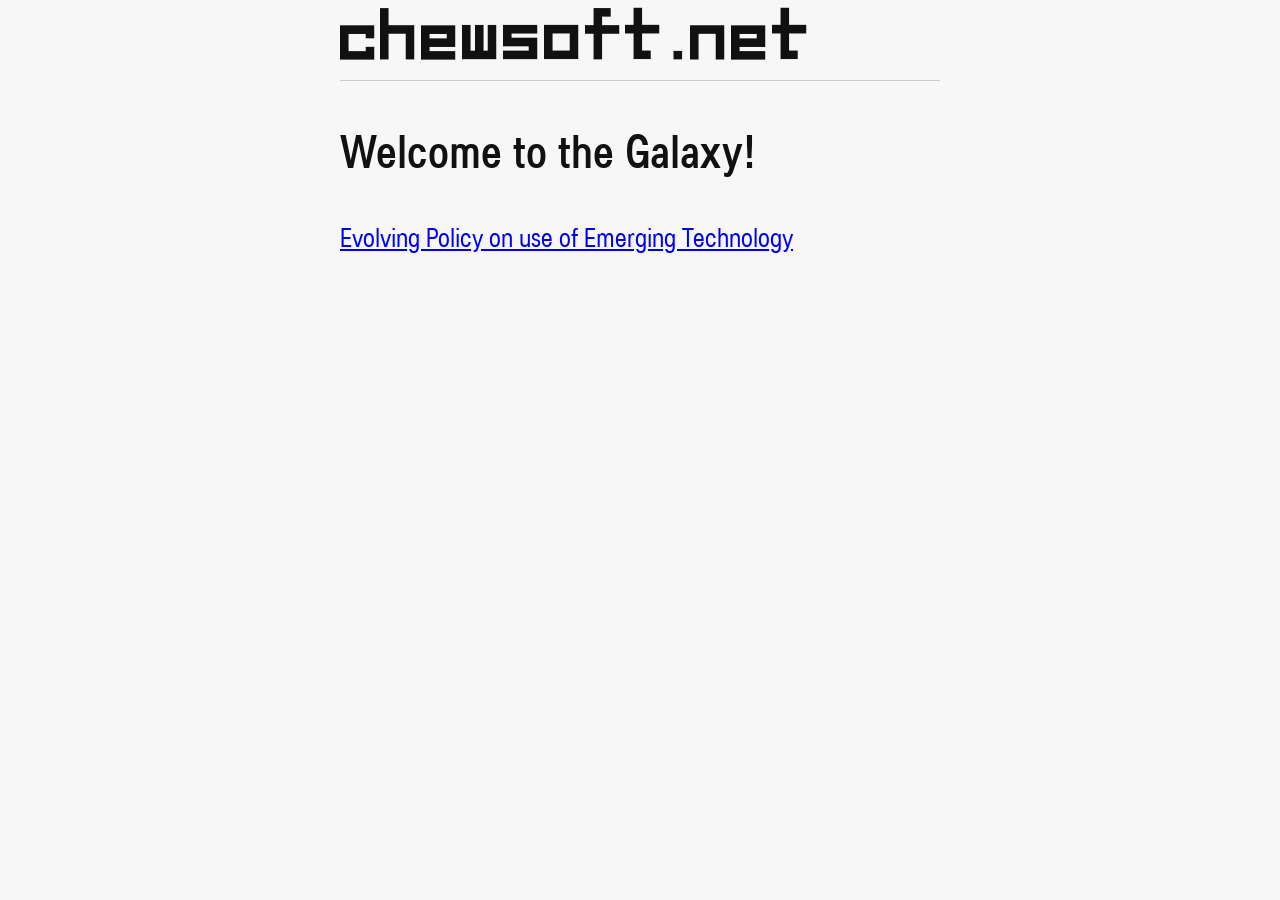
<file: index.html>
<!DOCTYPE html>
<html lang="en">

<head>
  <meta charset="UTF-8">
  <meta name="viewport" content="width=device-width, initial-scale=1.0">
  <title>CHEWSOFT</title>
  <link rel="stylesheet" href="styles.css">

</head>

<body>
  <h1>chewsoft.net</h1>
  <hr>
  <h2>Welcome to the Galaxy!</h2>
  <p><a href="policy.html">Evolving Policy on use of Emerging Technology</a></p>
</body>

</html>
</file>
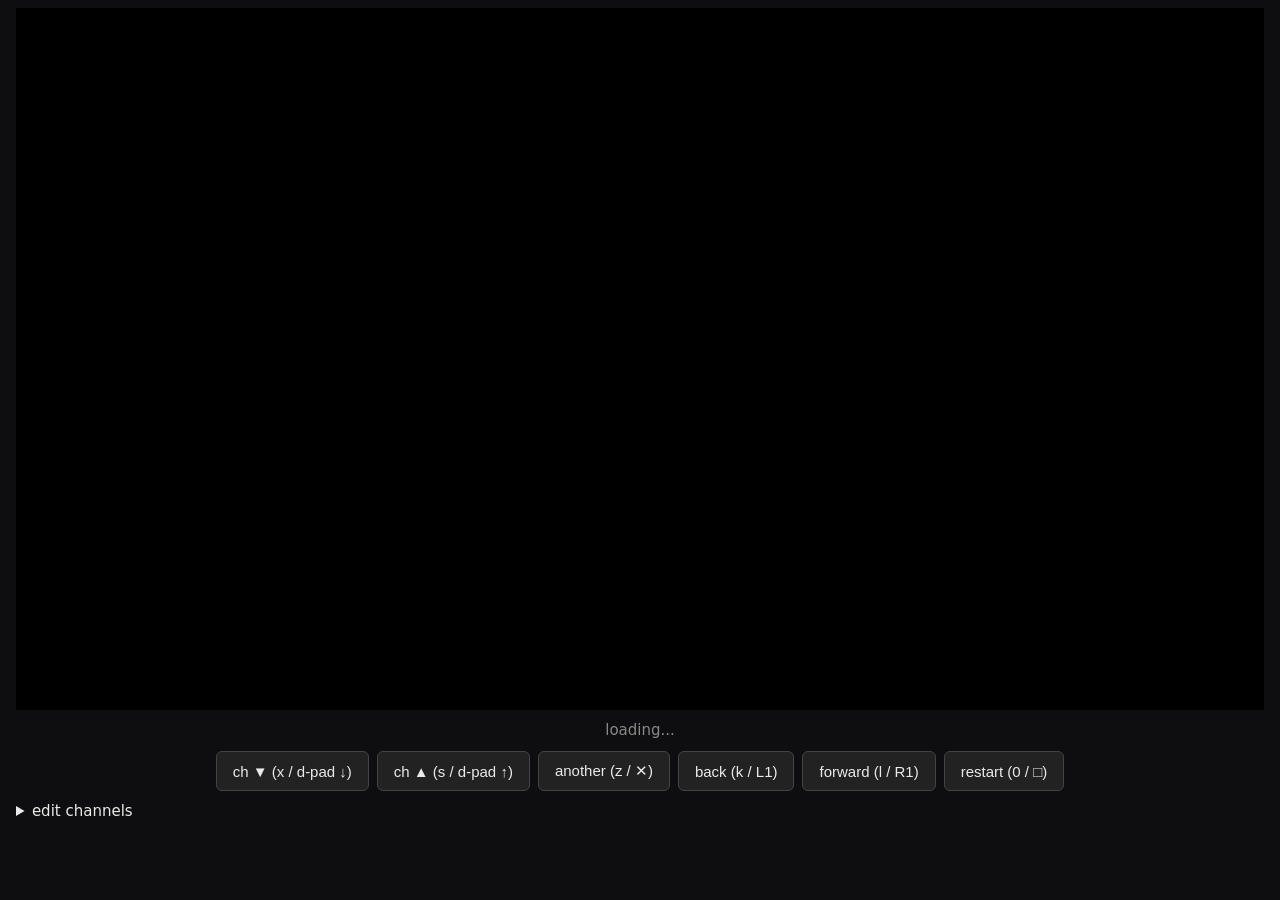
<file: tv/index.html>
<!doctype html>
<html lang="en">
<head>
<meta charset="utf-8">
<meta name="viewport" content="width=device-width, initial-scale=1">
<title>Channel Surfer</title>
<style>
:root { --bg:#0e0e10; --fg:#eaeaea; --dim:#888; --accent:#ffcc33; }
* { box-sizing:border-box; }
body { margin:0; background:var(--bg); color:var(--fg); font:15px/1.4 system-ui, sans-serif; display:flex; flex-direction:column; align-items:center; padding:8px 16px; gap:10px; }
#screen { width:min(100%, calc((100vh - 110px) * 16 / 9)); aspect-ratio:16/9; background:#000; position:relative; }
#screen iframe { width:100%; height:100%; display:block; }
#osd { position:absolute; top:12px; left:16px; font:bold 28px monospace; color:#3f3; text-shadow:0 0 6px #000; pointer-events:none; opacity:0; transition:opacity .4s; }
#osd.show { opacity:1; }
.controls { display:flex; gap:8px; flex-wrap:wrap; justify-content:center; }
button { background:#222; color:var(--fg); border:1px solid #444; padding:10px 16px; border-radius:6px; font-size:15px; cursor:pointer; }
button:hover { border-color:var(--accent); }
#now { color:var(--dim); text-align:center; min-height:1.4em; }
details { width:100%; }
textarea { width:100%; height:140px; background:#151518; color:var(--fg); border:1px solid #333; padding:8px; font:13px monospace; margin-top:8px; }
</style>
</head>
<body>
<div id="screen"><div id="player"></div><div id="osd"></div></div>
<div id="now">loading...</div>
<div class="controls">
	<button id="down">ch ▼ (x / d-pad ↓)</button>
	<button id="up">ch ▲ (s / d-pad ↑)</button>
	<button id="next">another (z / ✕)</button>
	<button id="back">back (k / L1)</button>
	<button id="fwd">forward (l / R1)</button>
	<button id="restart">restart (0 / □)</button>
</div>
<details>
	<summary>edit channels</summary>
	<textarea id="list" spellcheck="false"></textarea>
	<button id="save">save channels</button>
	<p style="color:var(--dim)">one per line: <code>name | playlist url or id</code>. playlists must be public or unlisted.</p>
</details>

<script>
// put your playlists here, or edit them in the page
const DEFAULTS = `multimedia | https://www.youtube.com/playlist?list=PLwHe3adVvgrw2GdexpDn8tlXjZITSJPgs
watch later | https://www.youtube.com/watch?v=EfDomtxxFtY&list=PLHc1der_yD5o
inside nintendo | https://www.youtube.com/watch?v=zt2i51CZZ5M&list=PLRxF-rZqSH68
best of youtube | https://www.youtube.com/watch?v=V7AfAcQwLW0&list=PLwHe3adVvgrwQa0UUefIEKJsuWXK1XVqJ
bad music | https://www.youtube.com/watch?v=wrB7siccyLQ&list=PLwHe3adVvgrzYlEFoGb4NyOf3AIM1ncpA
good | https://www.youtube.com/watch?v=A6cSbof7Pik&list=PLwHe3adVvgrzYKSSGkCViUWJLqQcCI0hA
channel 7 | https://www.youtube.com/watch?v=Owiwn4Iwj_E&list=PLqRNOagVZDVcVugHZ3mnhjYuVEhJFGesl
channel 8 | https://www.youtube.com/watch?v=bPDBSyCqYw8&list=PLwHe3adVvgrzaKvLg9uk88t2S5Z00TqKT
channel 9 | https://www.youtube.com/watch?v=p6sDHM58tm4&list=PLAIAHfJvz15mO-Ir0Hcx4JZZEVMPcvfaw
channel 10 | https://www.youtube.com/watch?v=yFkogsefN7k&list=PLwHe3adVvgry4rxY7N6eIL5AgHVp59gWw
channel 11 | https://www.youtube.com/watch?v=hQEWa5R3m4U&list=PLCloiJ2glw57dII4YOmOREKtV3-bs1CHJ
channel 12 | https://www.youtube.com/watch?v=Mmw-PpWhKFg&list=PLJP5_qSxMbkL6S02p9PEBKjnGPtPoo1yI`;

let channels = [], current = -1, pendingRandom = false, pendingSeek = null, recordNext = false, player;
let hist = [], pos = -1, sound = false, alive = false, watchdog;
const $ = id => document.getElementById(id);

function parse(text) {
	return text.split('\n').map(l => l.trim()).filter(Boolean).map(l => {
		const parts = l.split('|').map(s => s.trim());
		const raw = parts.length > 1 ? parts[1] : parts[0];
		const m = raw.match(/[?&]list=([\w-]+)/);
		const id = m ? m[1] : raw;
		return { name: parts.length > 1 ? parts[0] : id, id };
	});
}

function loadSaved() {
	try { return localStorage.getItem('surfer-channels-v3') || DEFAULTS; } catch { return DEFAULTS; }
}

$('list').value = loadSaved();
channels = parse($('list').value);

$('save').onclick = () => {
	channels = parse($('list').value);
	try { localStorage.setItem('surfer-channels-v3', $('list').value); } catch {}
	hist = []; pos = -1;
	tune(rand(channels.length, -1));
};

function osd(text) {
	const el = $('osd');
	el.textContent = text;
	el.classList.add('show');
	clearTimeout(osd.t);
	osd.t = setTimeout(() => el.classList.remove('show'), 2000);
}

function showChannel() {
	osd(`CH ${String(current + 1).padStart(2, '0')} ${channels[current].name}`);
}

function rand(n, avoid) {
	if (n <= 1) return 0;
	let i;
	do { i = Math.floor(Math.random() * n); } while (i === avoid);
	return i;
}

function saveSpot() {
	// remember where you left off so back/forward resumes there
	if (pos < 0 || !player.getCurrentTime) return;
	const h = hist[pos];
	if (h.ch === current) { h.idx = player.getPlaylistIndex(); h.t = player.getCurrentTime(); }
}

function build(index) {
	// a fresh player per channel; loadPlaylist on one player stops responding after a few switches
	if (player && player.destroy) player.destroy();
	if (!$('player')) { const el = document.createElement('div'); el.id = 'player'; $('screen').prepend(el); }
	player = new YT.Player('player', {
		width: '100%', height: '100%',
		playerVars: { autoplay: 1, rel: 0, playsinline: 1, mute: sound ? 0 : 1, listType: 'playlist', list: channels[current].id, index },
		events: { onReady: e => e.target.playVideo(), onStateChange, onError }
	});
	arm(index);
}

function arm(index) {
	// if the player goes silent after a switch, rebuild it
	alive = false;
	clearTimeout(watchdog);
	watchdog = setTimeout(() => { if (!alive) build(index); }, 8000);
}

function tune(ch) {
	if (!window.YT || !YT.Player || !channels.length) return;
	saveSpot();
	current = (ch + channels.length) % channels.length;
	pendingRandom = true;
	pendingSeek = 'random';
	recordNext = true;
	build(0);
	showChannel();
}

function nextVideo() {
	const list = player && player.getPlaylist();
	if (!list || !list.length) return;
	saveSpot();
	pendingSeek = 'random';
	recordNext = true;
	const i = rand(list.length, player.getPlaylistIndex());
	player.playVideoAt(i);
	arm(i);
	showChannel();
}

function goHistory(step) {
	const p = pos + step;
	if (!player || p < 0 || p >= hist.length) return;
	saveSpot();
	pos = p;
	const h = hist[p];
	pendingRandom = false;
	recordNext = false;
	pendingSeek = h.t || 0;
	if (h.ch === current) { player.playVideoAt(h.idx); arm(h.idx); }
	else { current = h.ch; build(h.idx); }
	showChannel();
}

function onStateChange(e) {
	alive = true;
	// the playlist length is only known once it loads, so jump to a random video then
	const list = player.getPlaylist();
	if (pendingRandom && list && list.length) {
		pendingRandom = false;
		const i = rand(list.length, -1);
		if (i !== player.getPlaylistIndex()) { player.playVideoAt(i); return; }
	}
	if (pendingRandom || e.data !== YT.PlayerState.PLAYING) return;
	if (sound && player.isMuted()) player.unMute();
	if (recordNext) {
		recordNext = false;
		hist = hist.slice(0, pos + 1);
		hist.push({ ch: current, idx: player.getPlaylistIndex(), t: 0 });
		pos = hist.length - 1;
	}
	const dur = player.getDuration();
	if (pendingSeek !== null && dur > 0) {
		const target = pendingSeek;
		pendingSeek = null;
		// random drop-in stays within the first 30%
		if (target === 'random') { if (dur > 30) player.seekTo(dur * Math.random() * 0.3, true); }
		else if (target > 0) player.seekTo(target, true);
	}
	const d = player.getVideoData();
	$('now').textContent = `${channels[current]?.name ?? ''} — ${d.title}${sound ? '' : ' (click or press any key for sound)'}`;
}

function onError() {
	// skip videos that can't be embedded; skip the channel if its playlist won't load
	const list = player.getPlaylist();
	setTimeout(list && list.length > 1 ? nextVideo : () => tune(current + 1), 1500);
}

window.onYouTubeIframeAPIReady = () => tune(rand(channels.length, -1));

function enableSound() {
	// browsers only allow sound after you interact, so start muted and unmute on the first key or click
	if (sound) return;
	sound = true;
	if (player && player.unMute) { player.unMute(); player.playVideo(); }
}
document.addEventListener('pointerdown', enableSound);

const actions = {
	's': () => tune(current + 1),
	'x': () => tune(current - 1),
	'z': nextVideo,
	'k': () => goHistory(-1),
	'l': () => goHistory(1),
	'0': () => player && player.seekTo && player.seekTo(0, true)
};

$('up').onclick = actions.s;
$('down').onclick = actions.x;
$('next').onclick = actions.z;
$('back').onclick = actions.k;
$('fwd').onclick = actions.l;
$('restart').onclick = actions['0'];

// ps5 / standard gamepad: square, dpad up/down, cross, l1, r1
const padMap = { 2: '0', 12: 's', 13: 'x', 0: 'z', 4: 'k', 5: 'l' };
let padPrev = {};
function pollPads() {
	for (const pad of navigator.getGamepads ? navigator.getGamepads() : []) {
		if (!pad) continue;
		const prev = padPrev[pad.index] || [];
		const now = pad.buttons.map(b => b.pressed);
		for (const btn in padMap) {
			if (now[btn] && !prev[btn]) { enableSound(); actions[padMap[btn]](); }
		}
		padPrev[pad.index] = now;
	}
	requestAnimationFrame(pollPads);
}
window.addEventListener('gamepadconnected', e => osd(`controller connected`));
requestAnimationFrame(pollPads);

document.addEventListener('keydown', e => {
	if (e.target.tagName === 'TEXTAREA' || e.metaKey || e.ctrlKey || e.altKey) return;
	enableSound();
	const fn = actions[e.key.toLowerCase()];
	if (fn) { e.preventDefault(); fn(); }
});
</script>
<script src="https://www.youtube.com/iframe_api"></script>
</body>
</html>
</file>
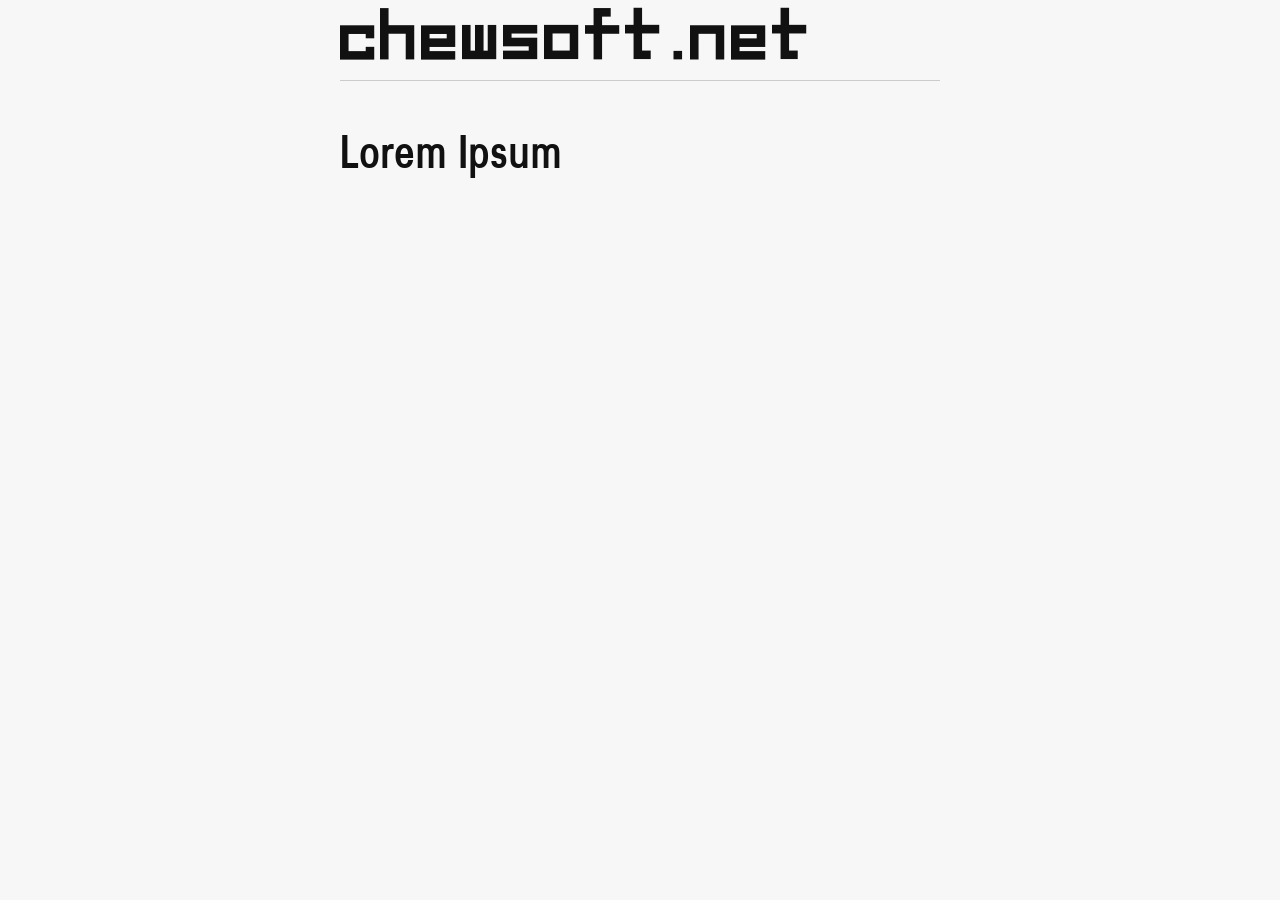
<file: example.html>
<!DOCTYPE html>
<html lang="en">

<head>
  <meta charset="UTF-8">
  <meta name="viewport" content="width=device-width, initial-scale=1.0">
  <title>Policy on Emerging Technology</title>
  <link rel="stylesheet" href="styles.css">
</head>

<body>
  <h1><a href="index.html">chewsoft.net</a></h1>
  <hr>
  <h2>Lorem Ipsum</h2>

</body>

</html>
</file>
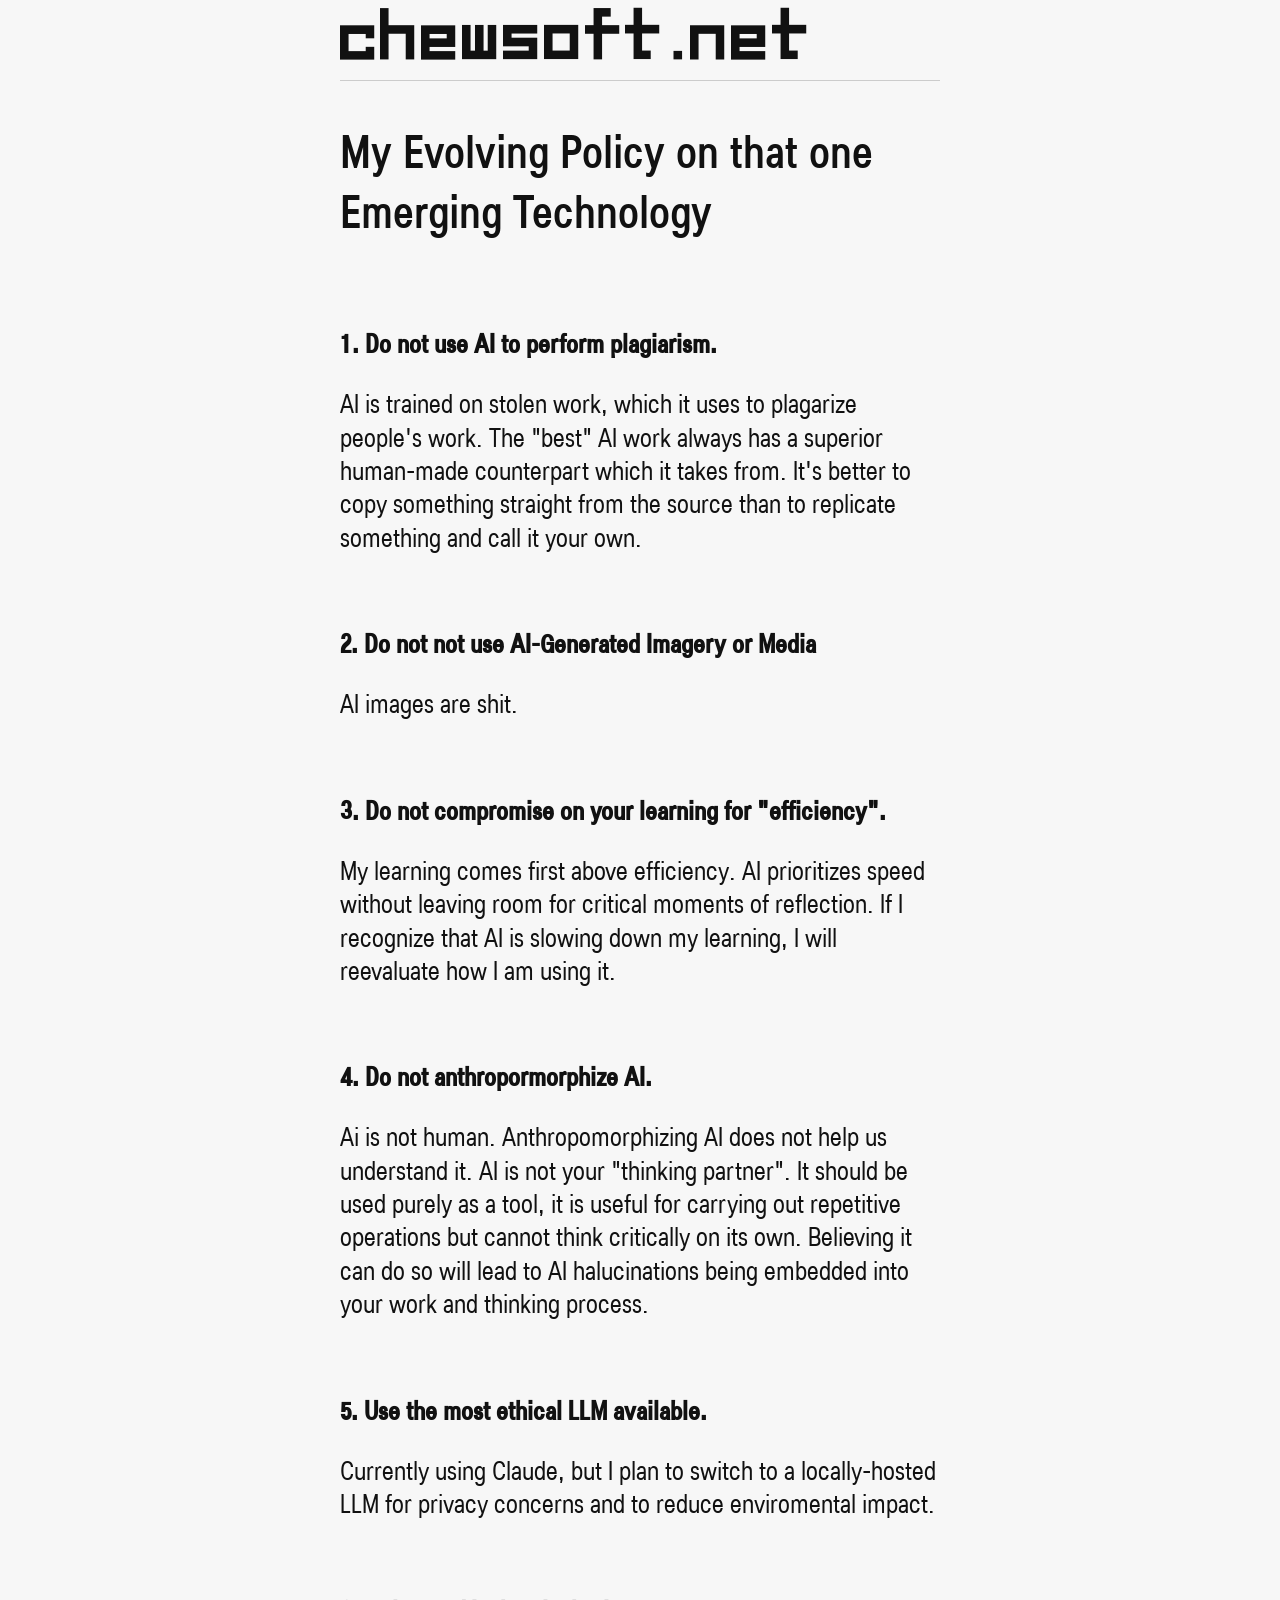
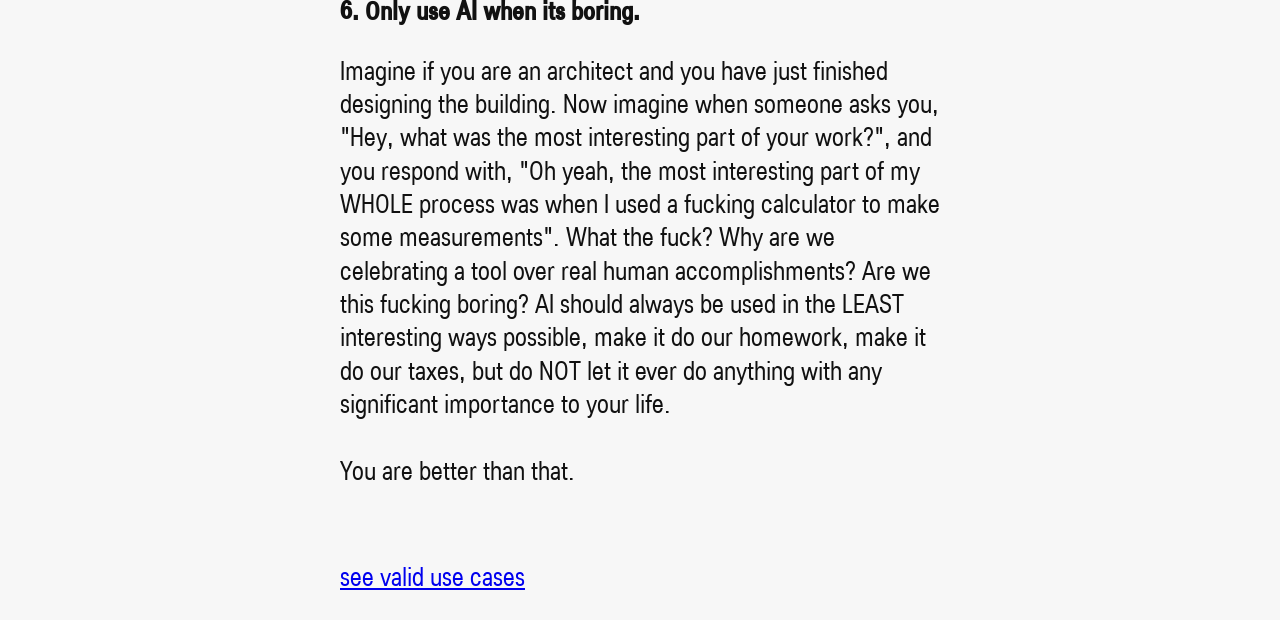
<file: policy.html>
<!DOCTYPE html>
<html lang="en">

<head>
  <meta charset="UTF-8">
  <meta name="viewport" content="width=device-width, initial-scale=1.0">
  <title>Policy on Emerging Technology</title>
  <link rel="stylesheet" href="styles.css">
</head>

<body>
  <h1><a href="index.html">chewsoft.net</a></h1>
  <hr>
  <h2>My Evolving Policy on that one Emerging Technology</h2>
  <br>
  <p><strong>1. Do not use AI to perform plagiarism.</strong></p>
  <p>AI is trained on stolen work, which it uses to plagarize people's work. The "best" AI work always has a superior
    human-made counterpart which it takes from. It's better to copy something straight from the source than to
    replicate something and call it your own.</p>
  <br>
  <p><strong>2. Do not not use AI-Generated Imagery or Media</strong></p>
  <p>AI images are shit.</p>
  <br>
  <p><strong>3. Do not compromise on your learning for "efficiency".</strong></p>
  <p>My learning comes first above efficiency. AI prioritizes speed without leaving room for critical moments of
    reflection. If I recognize that AI is slowing down my learning, I will reevaluate how I am using it.</p>
  <br>
  <p><strong>4. Do not anthropormorphize AI.</strong></p>
  <p>Ai is not human. Anthropomorphizing AI does not help us understand it. AI is not your "thinking partner". It should
    be used purely as a tool, it is useful for carrying out repetitive operations but cannot think critically on its
    own. Believing it can do so will lead to AI halucinations being embedded into your work and thinking process.</p>
  <br>
  <p><strong>5. Use the most ethical LLM available.</strong></p>
  <p>Currently using Claude, but I plan to switch to a locally-hosted LLM for privacy concerns and to reduce
    enviromental impact.</p>
  <br>
  <p><strong>6. Only use AI when its boring.</strong></p>
  <p>Imagine if you are an architect and you have just finished designing the building. Now imagine when someone asks
    you, "Hey, what was the most interesting part of your work?", and you respond with, "Oh yeah, the most interesting
    part of my WHOLE process was when I used a fucking calculator to make some measurements". What the fuck? Why
    are we celebrating a tool over real human accomplishments? Are we this fucking boring? AI should always be used in
    the LEAST interesting ways possible, make it do our homework, make it do our taxes, but do NOT let it ever do
    anything with any significant importance to your life.
    <br>
    <br>
    You are better than that.
  </p>
  <br>
  <p><a href="valid_use_cases.html">see valid use cases</a></p>
</body>


</html>
</file>
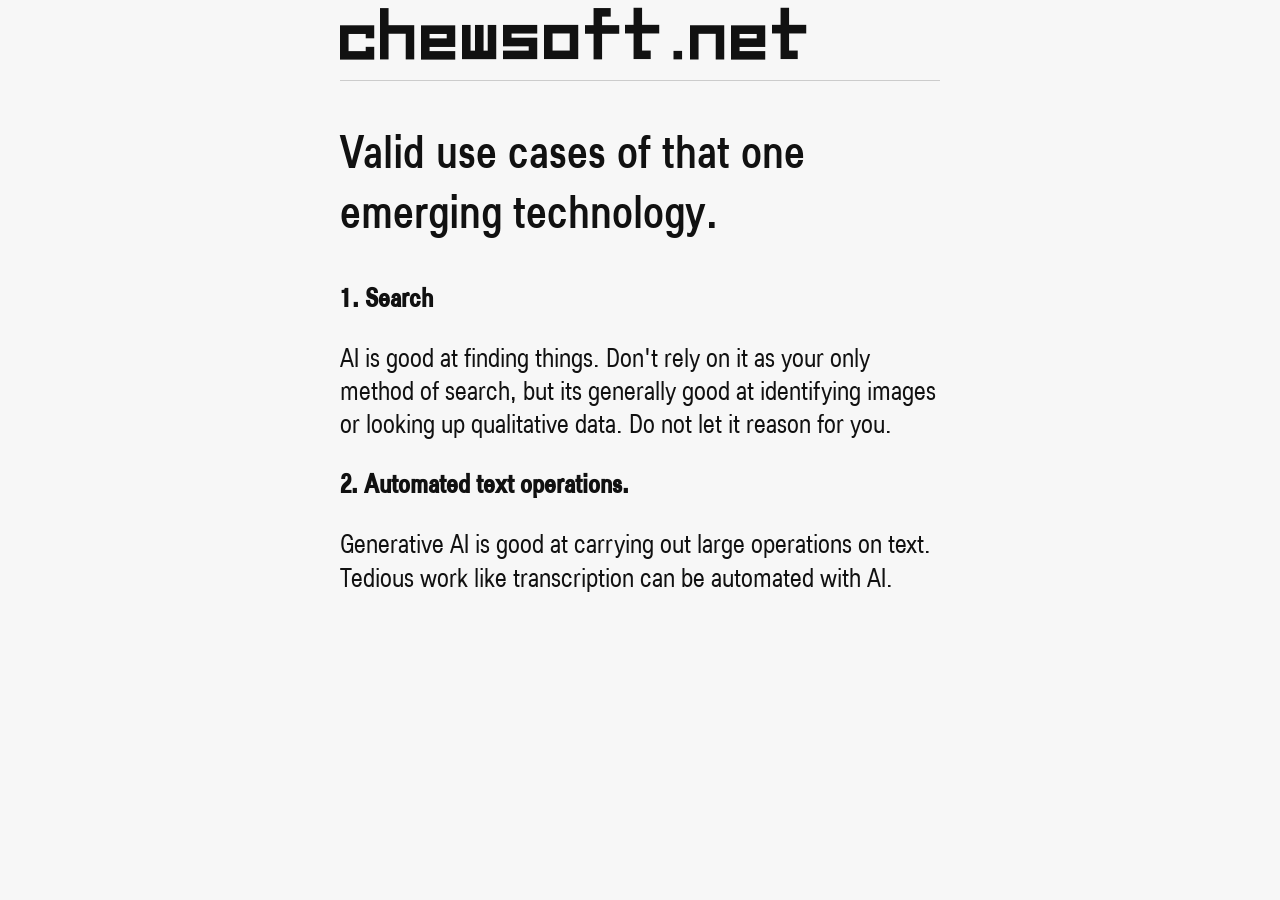
<file: valid_use_cases.html>
<!DOCTYPE html>
<html lang="en">

<head>
  <meta charset="UTF-8">
  <meta name="viewport" content="width=device-width, initial-scale=1.0">
  <title>Valid use cases</title>
  <link rel="stylesheet" href="styles.css">
</head>

<body>
  <h1><a href="index.html">chewsoft.net</a></h1>
  <hr>
  <h2>Valid use cases of that one emerging technology.</h2>
  <p><strong>1. Search</strong></p>
  <p>AI is good at finding things. Don't rely on it as your only method of search, but its generally good at identifying
    images or looking up qualitative data. Do not let it reason for you.</p>
  </p>
  <p><strong>2. Automated text operations.</strong></p>
  <p>Generative AI is good at carrying out large operations on text. Tedious work like transcription can be automated
    with AI.</p>
</body>


</html>
</file>
<file: styles.css>
body {
  max-width: 600px;
  margin: 0 auto;
  padding: 0 1rem;
  font-family: system-ui, sans-serif;
  line-height: 1.25;
  color: #111;
  background: rgb(247, 247, 247);
}

@font-face {
  font-family: "Lunchtype 25";
  src: url("./fonts/Lunchtype25-Regular_Condensed.ttf") format("truetype");
  font-weight: 400;
  font-display: swap;
}

@font-face {
  font-family: "Lunchtype 25";
  src: url("./fonts/Lunchtype25-Medium-Condensed.ttf") format("truetype");
  font-weight: 500;
  font-display: swap;
}

@font-face {
  font-family: "Lunchtype 24";
  src: url("./fonts/Lunchtype24-Medium-Expanded.ttf") format("opentype");
  font-weight: 400;
  font-display: swap;
}

@font-face {
  font-family: "Aura";
  src: url("./fonts/Aura.otf") format("opentype");
  font-weight: 400;
  font-display: swap;
}

p {
  font-family: "Lunchtype 25", sans-serif;
  font-weight: 400;
  font-size: 20pt;
}

h2 {
  font-family: "Lunchtype 25", sans-serif;
  font-weight: 500;
  font-size: 36pt;
}

h1 {
  font-family: "Aura", sans-serif;
  font-weight: 400;
  font-size: 48pt;
  margin: 0 0 0rem 0;
}

h1 a {
  color: inherit;
  text-decoration: none;
}

hr {
  border: none;
  border-top: 1px solid #ccc;
  margin: 0rem 0;
}

img {
  width: 100%;
  height: auto;
  display: block;
}
</file>
